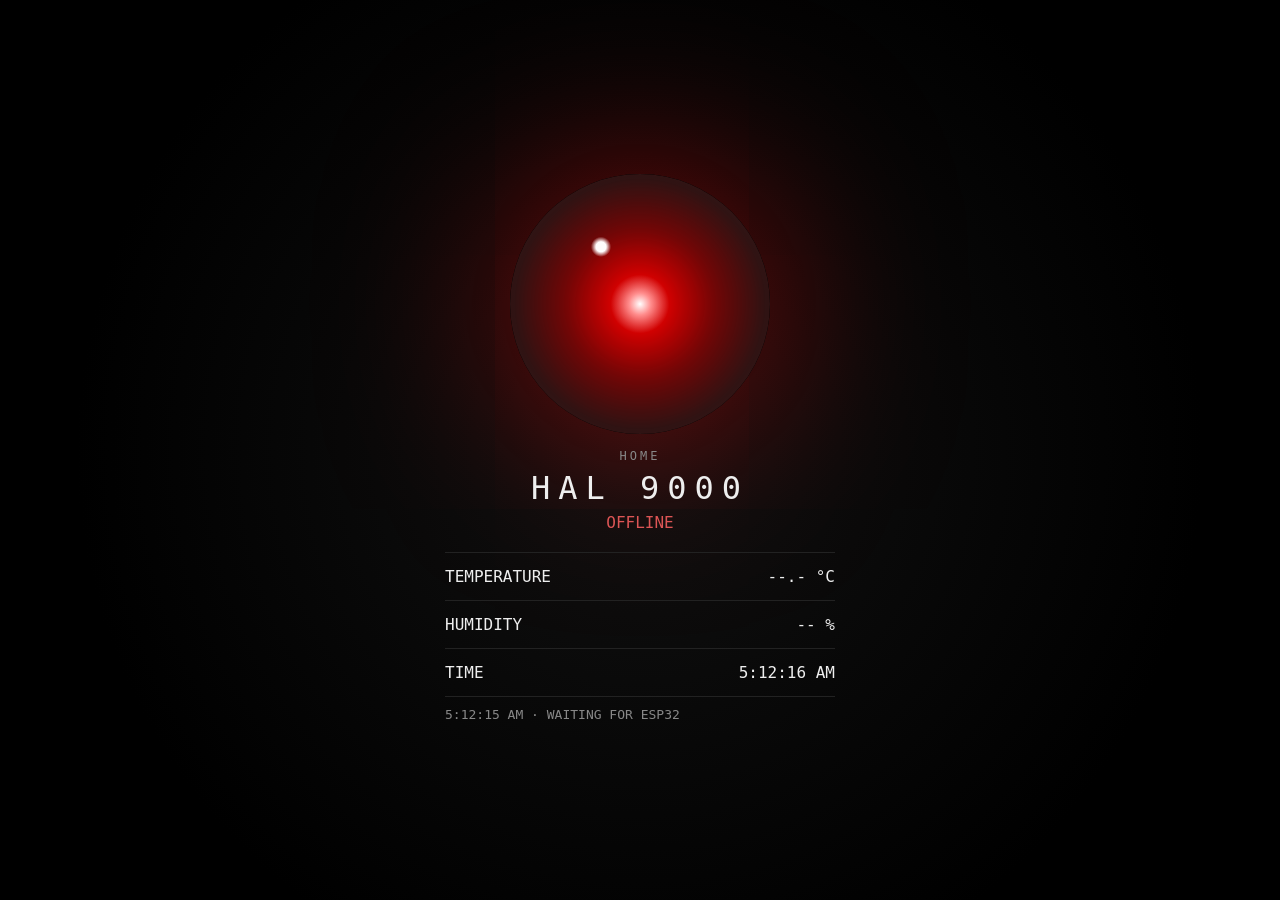
<file: index.html>
<!DOCTYPE html>
<html lang="es">
<head>
<meta charset="UTF-8">
<meta name="viewport" content="width=device-width,initial-scale=1">
<title>HAL OS</title>
<style>
body{margin:0;background:#000;color:#eee;font-family:Consolas,monospace;display:flex;justify-content:center;align-items:center;height:100vh;overflow:hidden}
body::before{content:'';position:fixed;inset:0;background:radial-gradient(circle,#111,#000 72%),repeating-linear-gradient(to bottom,transparent 0 22px,rgba(255,255,255,.02)23px)}
.wrap{width:390px;padding:20px;position:relative}
.eye{width:260px;height:260px;margin:0 auto 15px;border-radius:50%;
background:radial-gradient(circle at 35% 28%,#fff 0 2%,transparent 4%),radial-gradient(circle,#fff,#ff8c8c 6%,#d00000 16%,#700000 40%,#180000 68%,#000);
box-shadow:0 0 180px rgba(255,0,0,.5),inset 0 0 100px rgba(255,180,180,.2);
animation:breathe 6s ease-in-out infinite}
@keyframes breathe{50%{transform:scale(1.05);filter:brightness(1.3)}}
.small{text-align:center;color:#888;font-size:12px;letter-spacing:3px}
h1{text-align:center;letter-spacing:8px;font-weight:400;margin:6px 0}
#status{text-align:center;color:#d55;margin-bottom:20px}
.row{display:flex;justify-content:space-between;border-top:1px solid #222;padding:14px 0}
#log{border-top:1px solid #222;padding-top:10px;color:#888;font-size:13px;min-height:20px}
</style>
</head>
<body>
<div class="wrap">
<div class="eye"></div>
<div class="small">HOME</div>
<h1>HAL 9000</h1>
<div id="status">CONNECTING...</div>
<div class="row"><span>TEMPERATURE</span><span id="temp">--.- °C</span></div>
<div class="row"><span>HUMIDITY</span><span id="hum">-- %</span></div>
<div class="row"><span>TIME</span><span id="clock"></span></div>
<div id="log"></div>
</div>
<script>
const ESP32_URL="http://192.168.0.29";
const temp=document.getElementById("temp");
const hum=document.getElementById("hum");
const statusEl=document.getElementById("status");
const log=document.getElementById("log");
const clock=document.getElementById("clock");
setInterval(()=>clock.textContent=new Date().toLocaleTimeString(),1000);
clock.textContent=new Date().toLocaleTimeString();

async function updateSensors(){
 try{
   const r=await fetch(ESP32_URL+"/status",{cache:"no-cache"});
   if(!r.ok) throw new Error();
   const d=await r.json();
   temp.textContent=Number(d.temperature).toFixed(1)+" °C";
   hum.textContent=Math.round(d.humidity)+" %";
   statusEl.textContent="ONLINE";
   log.textContent=new Date().toLocaleTimeString()+" · SENSOR UPDATE RECEIVED";
 }catch(e){
   statusEl.textContent="OFFLINE";
   temp.textContent="--.- °C";
   hum.textContent="-- %";
   log.textContent=new Date().toLocaleTimeString()+" · WAITING FOR ESP32";
 }
}
updateSensors();
setInterval(updateSensors,2000);
</script>
</body>
</html>
</file>
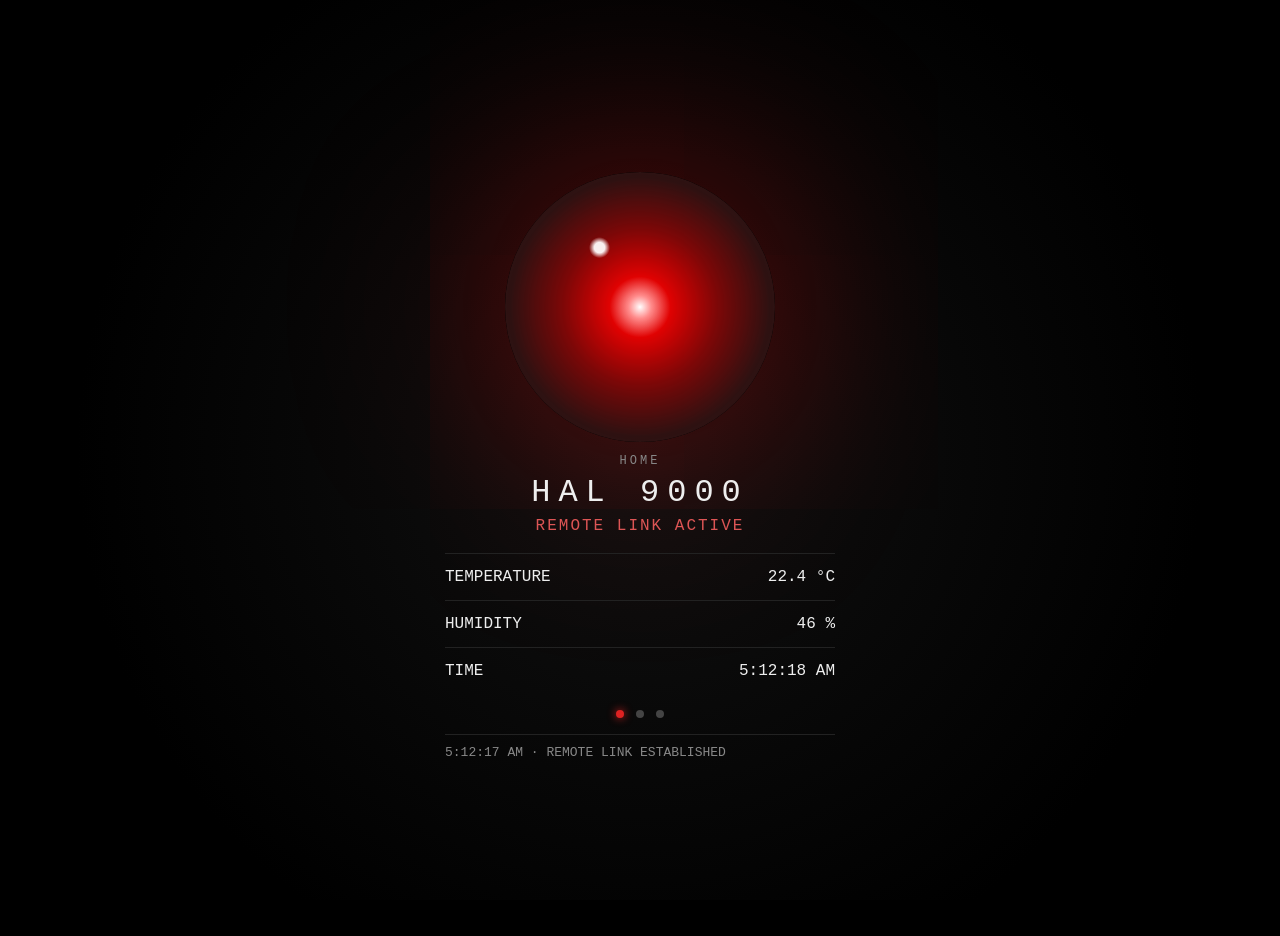
<file: HAL_index_v1_7.html>
<!DOCTYPE html>
<html lang="es">
<head>
<meta charset="utf-8">
<meta name="viewport" content="width=device-width,initial-scale=1">
<title>HAL OS</title>
<style>
body{margin:0;background:#000;color:#eee;font-family:Consolas,monospace;overflow:hidden}
body::before{content:'';position:fixed;inset:0;background:
radial-gradient(circle,#111 0,#000 72%),
repeating-linear-gradient(to bottom,transparent 0 22px,rgba(255,255,255,.02)23px)}
.wrap{max-width:390px;height:100vh;margin:auto;display:flex;flex-direction:column;justify-content:center;padding:18px;position:relative}
.eye{width:270px;height:270px;margin:0 auto 12px;border-radius:50%;cursor:pointer;
background:
radial-gradient(circle at 35% 28%,rgba(255,255,255,.95)0 2%,transparent 4%),
radial-gradient(circle,#fff,#ff8c8c 6%,#e00000 16%,#7a0000 40%,#180000 68%,#000);
box-shadow:0 0 220px rgba(255,0,0,.45),inset 0 0 120px rgba(255,180,180,.18);
animation:breathe 6s ease-in-out infinite}
@keyframes breathe{
0%,100%{transform:scale(1);filter:brightness(.85)}
50%{transform:scale(1.05);filter:brightness(1.3)}
}
.small{text-align:center;color:#888;letter-spacing:3px;font-size:12px}
h1{text-align:center;font-weight:400;letter-spacing:8px;margin:6px 0}
#status{text-align:center;color:#d55;margin-bottom:18px;letter-spacing:2px}
.row{display:flex;justify-content:space-between;border-top:1px solid #222;padding:14px 0}
.nav{display:flex;justify-content:center;gap:12px;margin:16px 0}
.dot{width:8px;height:8px;border-radius:50%;background:#444}
.dot:first-child{background:#d22;box-shadow:0 0 8px #d22}
#log{border-top:1px solid #222;padding-top:10px;color:#888;font-size:13px;min-height:20px}
</style>
</head>
<body>
<div class="wrap">
<div class="eye" id="eye"></div>
<div class="small">HOME</div>
<h1>HAL 9000</h1>
<div id="status">REMOTE LINK ACTIVE</div>
<div class="row"><span>TEMPERATURE</span><span id="temp">22.4 °C</span></div>
<div class="row"><span>HUMIDITY</span><span id="hum">46 %</span></div>
<div class="row"><span>TIME</span><span id="clock"></span></div>
<div class="nav"><div class="dot"></div><div class="dot"></div><div class="dot"></div></div>
<div id="log"></div>
</div>
<script>
const msgs=["REMOTE LINK ESTABLISHED","ALL SYSTEMS NOMINAL","ENVIRONMENT MONITORING","HAL READY"];
let mi=0,t=22.4,h=46;
function tick(){clock.textContent=new Date().toLocaleTimeString();}
tick();setInterval(tick,1000);
function log(){document.getElementById("log").textContent=new Date().toLocaleTimeString()+" · "+msgs[mi];mi=(mi+1)%msgs.length;}
log();setInterval(log,3000);
setInterval(()=>{
t+=(Math.random()-.5)*0.2;
h+=(Math.random()-.5);
temp.textContent=t.toFixed(1)+" °C";
hum.textContent=Math.round(h)+" %";
},5000);
eye.onclick=()=>{
status.textContent="AUTHENTICATING...";
eye.animate([{transform:"scale(1)"},{transform:"scale(1.08)"},{transform:"scale(1)"}],{duration:800});
setTimeout(()=>status.textContent="COMMAND ACCEPTED",700);
setTimeout(()=>status.textContent="REMOTE LINK ACTIVE",1700);
};
</script>
</body>
</html>
</file>
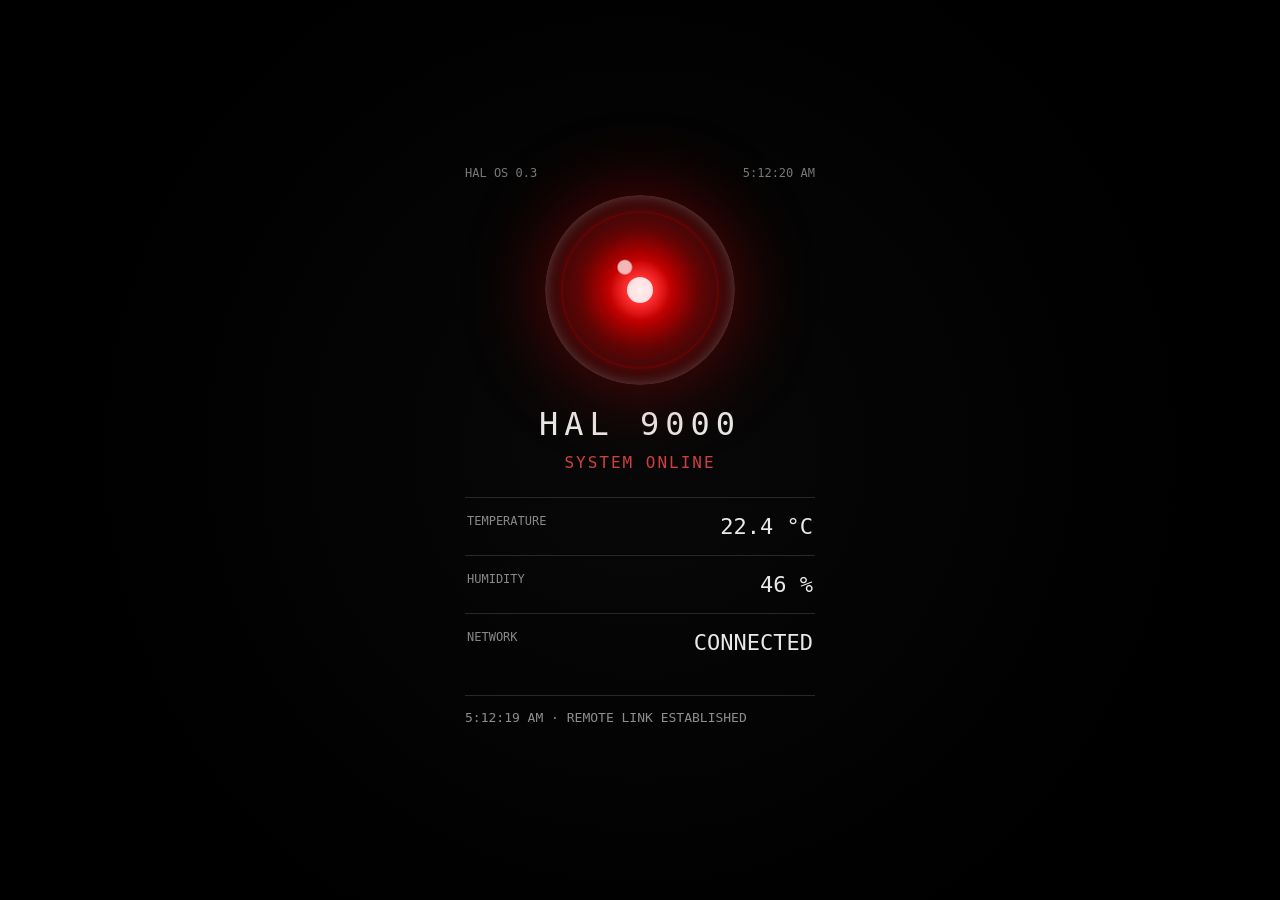
<file: HAL_OS_v3.html>
<!DOCTYPE html>
<html lang="es">
<head>
<meta charset="utf-8">
<meta name="viewport" content="width=device-width,initial-scale=1">
<title>HAL OS v3</title>
<style>
:root{
--bg:#000;
--fg:#e8e8e8;
--red:#b40000;
--line:#282828;
}
*{box-sizing:border-box}
body{
margin:0;
height:100vh;
background:radial-gradient(circle at center,#080808 0%,#000 70%);
font-family:Consolas,monospace;
color:var(--fg);
display:flex;
justify-content:center;
align-items:center;
overflow:hidden;
}
#panel{
width:390px;
padding:20px;
}
#header{
display:flex;
justify-content:space-between;
font-size:12px;
color:#777;
margin-bottom:10px;
}
#eye{
position:relative;
width:190px;
height:190px;
margin:15px auto 20px;
border-radius:50%;
background:
radial-gradient(circle at 42% 38%,rgba(255,255,255,.75) 0 4%,transparent 5%),
radial-gradient(circle,#ff8a8a 0%,#ff2c2c 10%,#c00000 23%,#580000 45%,#130000 70%,#000 100%);
box-shadow:
0 0 80px rgba(255,0,0,.35),
inset 0 0 70px rgba(255,80,80,.25),
inset 0 0 12px rgba(255,255,255,.25);
animation:breathe 7s ease-in-out infinite;
cursor:pointer;
}
#eye:before{
content:"";
position:absolute;
inset:16px;
border-radius:50%;
border:2px solid rgba(120,0,0,.6);
}
#eye:after{
content:"";
position:absolute;
left:50%;
top:50%;
transform:translate(-50%,-50%);
width:26px;
height:26px;
border-radius:50%;
background:#fff;
opacity:.85;
box-shadow:0 0 25px #ff4040;
}
@keyframes breathe{
0%,100%{transform:scale(1);filter:brightness(.78)}
50%{transform:scale(1.04);filter:brightness(1.25)}
}
h1{
text-align:center;
font-weight:400;
letter-spacing:6px;
margin:0;
}
#state{
text-align:center;
color:#d04040;
margin:10px 0 25px;
letter-spacing:2px;
transition:.4s;
}
.row{
display:flex;
justify-content:space-between;
padding:16px 2px;
border-top:1px solid var(--line);
}
.label{color:#888;font-size:12px;}
.value{font-size:22px;}
#log{
margin-top:24px;
padding-top:14px;
border-top:1px solid var(--line);
font-size:13px;
color:#8d8d8d;
min-height:40px;
}
</style>
</head>
<body>
<div id="panel">
<div id="header">
<span>HAL OS 0.3</span>
<span id="clock"></span>
</div>

<div id="eye"></div>

<h1>HAL 9000</h1>
<div id="state">SYSTEM ONLINE</div>

<div class="row"><span class="label">TEMPERATURE</span><span class="value" id="t">22.4 °C</span></div>
<div class="row"><span class="label">HUMIDITY</span><span class="value" id="h">46 %</span></div>
<div class="row"><span class="label">NETWORK</span><span class="value">CONNECTED</span></div>

<div id="log"></div>
</div>

<script>
const messages=[
"REMOTE LINK ESTABLISHED",
"ALL SYSTEMS NOMINAL",
"MONITORING ENVIRONMENT",
"SENSOR UPDATE RECEIVED",
"HAL READY"
];

function tick(){
clock.textContent=new Date().toLocaleTimeString();
}
setInterval(tick,1000);tick();

let i=0;
function nextLog(){
log.textContent=new Date().toLocaleTimeString()+"  ·  "+messages[i];
i=(i+1)%messages.length;
}
setInterval(nextLog,5000);
nextLog();

eye.onclick=()=>{
state.textContent="COMMAND RECEIVED";
eye.animate([
{transform:"scale(1)"},
{transform:"scale(1.08)",filter:"brightness(1.6)"},
{transform:"scale(1)"}
],{duration:900});
setTimeout(()=>state.textContent="SYSTEM ONLINE",1400);
};
</script>
</body>
</html>
</file>
